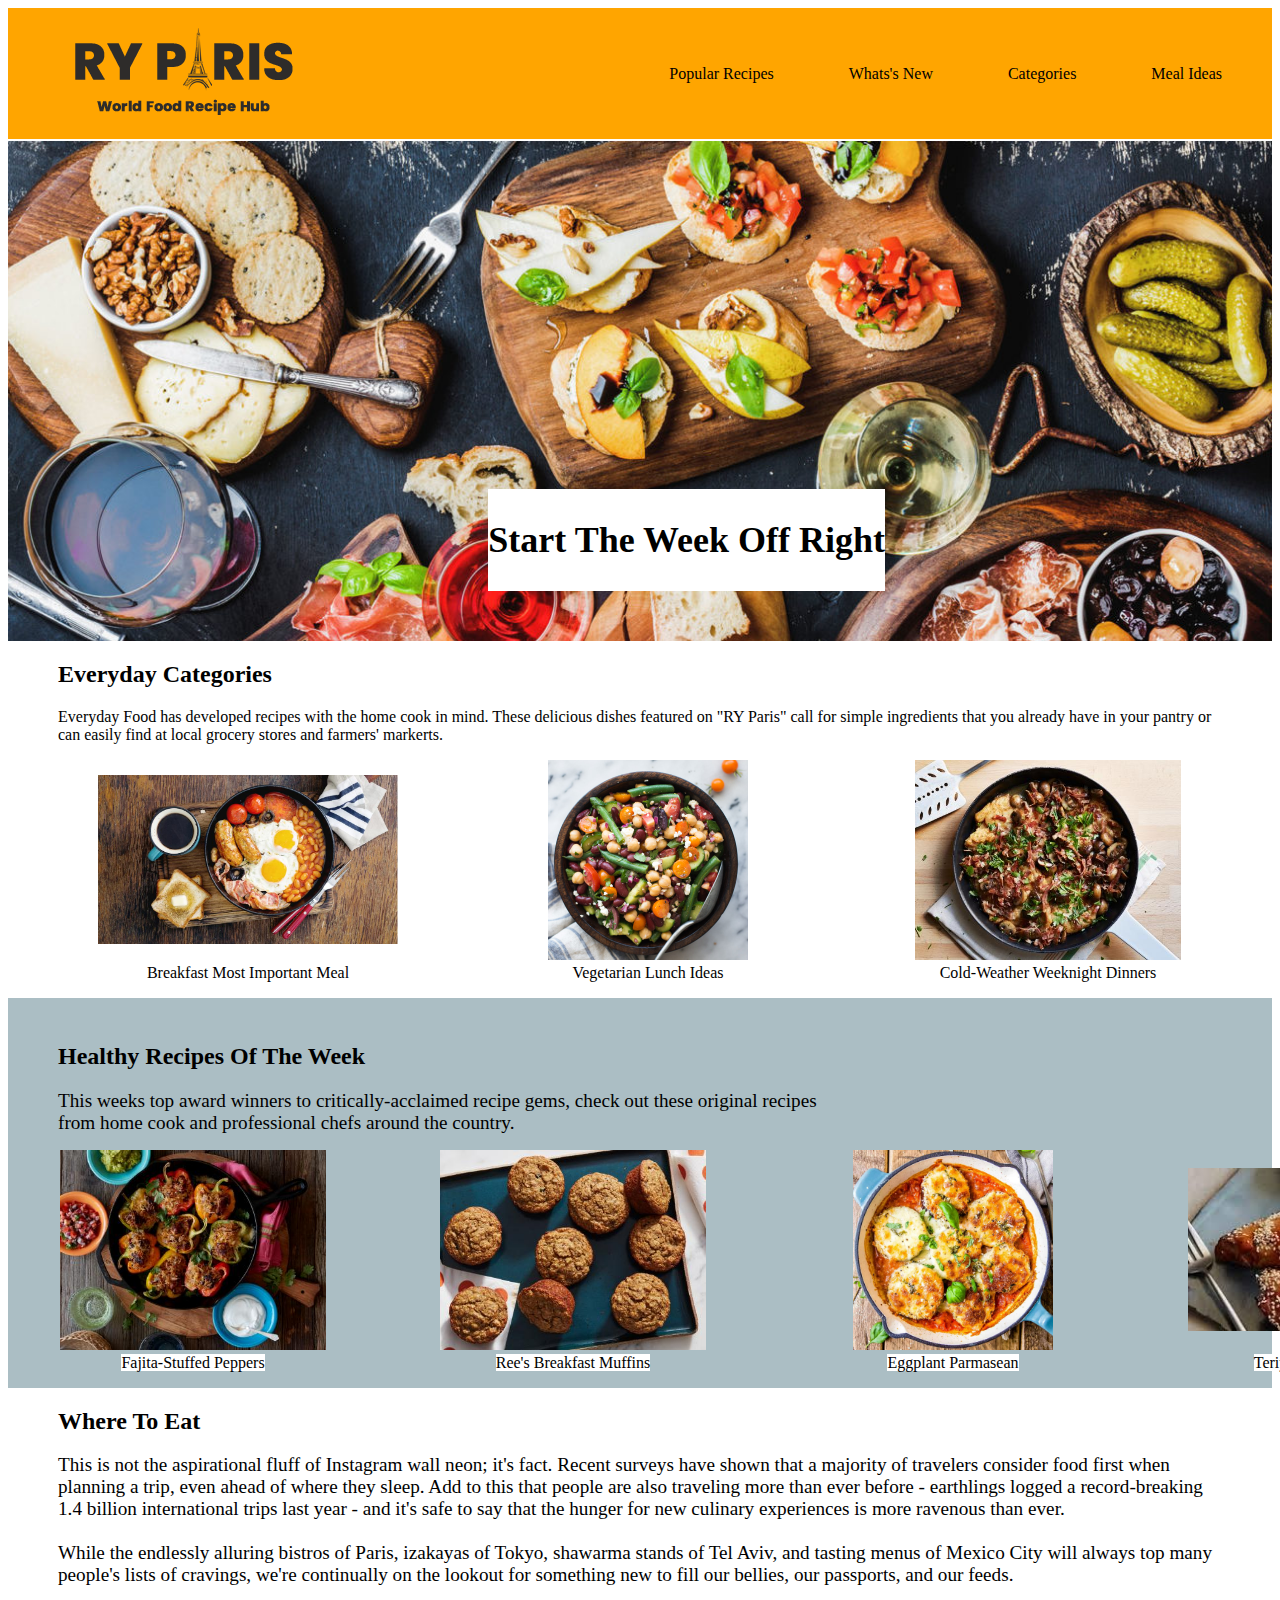
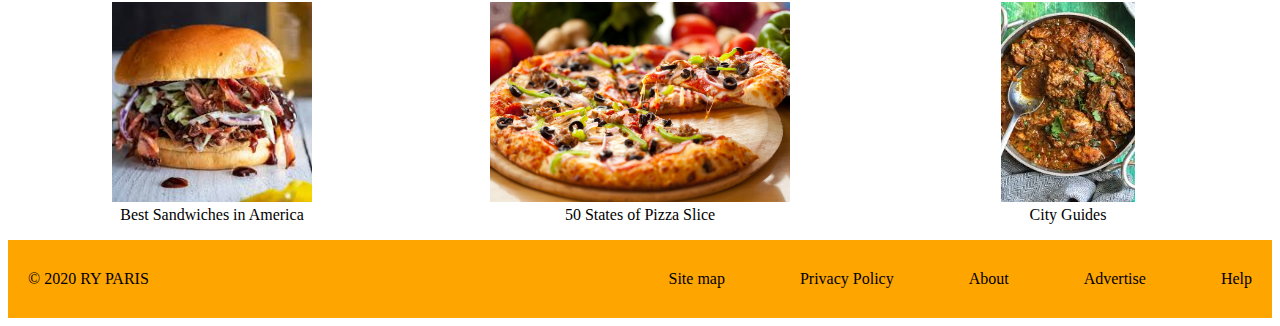
<file: project-folder/index.html>
<!DOCTYPE html>
<html lang="en">
<head>
    <meta charset="UTF-8">
    <meta name="viewport" content="width=device-width, initial-scale=1.0">
    <link rel="stylesheet" href="css/style.css">
    <title>Document</title>
</head>
<body>
    <div class="navbar">
        <img src="images/ryparis-logo.png" alt="">
        <div class="link">
       <a href="recipe.html">Popular Recipes</a>
       <a href="index.html">Whats's New</a>
       <a href="index.html">Categories</a>
       <a href="#">Meal Ideas</a>
        </div>
    </div>
    <div class="main">
        <div class="background">
        <div class="header">
            <h2>Start The Week Off Right</h2>
        </div>
        </div>
    </div>
<div class="everydaycategories">
    <div class="Categories">
    <H2>Everyday Categories</H2>
    Everyday Food has developed recipes with the home cook in mind. These delicious dishes featured on "RY Paris" call for simple ingredients that you already have in your pantry or can easily find at local grocery stores and farmers' markerts.
</div>
    <div class="images">
    <figure>
        <div class="breakfast"> <img src="images/breakfast-ideas.jpg" alt=""></div>
             <figcaption>Breakfast Most Important Meal</figcaption>
    </figure>
    <figure>
    <div class="lunch"> <img src="images/vegetarian-ideas.jpg" alt=""></div>
    <figcaption>Vegetarian Lunch Ideas</figcaption>
    </figure>
   
    <figure>
        <div class="dinner"> <img src="images/cold-weather-dinners.jpeg" alt=""></div>
    <figcaption>Cold-Weather Weeknight Dinners</figcaption>
    </figure>
    </div>
</div>

<div class="recipesoftheweek">
    <div class="recipetext">
        <h2>Healthy Recipes Of The Week</h2>
            <div class="recipebody">
            This weeks top award winners to critically-acclaimed recipe gems, check out these original recipes <br> from home cook and professional chefs around the country.    
            </div>
        </div>
    <div class="recipesoftheweekimg">   
       <figure>
            <img src="images/fajita-peppers.jpeg" alt=""> 
                 <figcaption>
                    <span class="fajita">Fajita-Stuffed Peppers</span>
                </figcaption>   
                
         </figure>
         <figure>
            <img src="images/muffins.jpeg" alt=""> 
                 <figcaption>
                    <span class="fajita">Ree's Breakfast Muffins</span>
                </figcaption>   
                
         </figure>
         <figure>
            <img src="images/eggplant-parmesan.jpg" alt=""> 
                 <figcaption>
                    <span class="fajita">Eggplant Parmasean</span>
                </figcaption>   
                
         </figure>
         <figure>
            <img src="images/terychicken.jpeg" alt=""> 
                
                 <figcaption>
                    <span class="fajita">Teriyaki Chicken Thighs</span>
                </figcaption>   
                
         </figure>
    </div> 
</div>

<div class="wheretoeat">
    <div class="wheretoeattext">
    <h2>Where To Eat</h2>
        <div class="wheretoeatbody">
            This is not the aspirational fluff of Instagram wall neon; it's fact. Recent surveys have shown that a majority of travelers consider food first when planning a trip, even ahead of where they sleep. Add to this that people are also traveling more than ever before - earthlings logged a record-breaking 1.4 billion international trips last year - and it's safe to say that the hunger for new culinary experiences is more ravenous than ever. 
                <br> <br>
            While the endlessly alluring bistros of Paris, izakayas of Tokyo, shawarma stands of Tel Aviv, and tasting menus of Mexico City will always top many people's lists of cravings, we're continually on the lookout for something new to fill our bellies, our passports, and our feeds.
        </div>
        </div>
        <div class="wheretoeatimg">
        <figure>
            <div class="sandwich">
                <img src="images/sandwich.jpeg" alt=""> 
            </div>
                <figcaption>Best Sandwiches in America</figcaption>
        </figure>

        <figure>
            <div class="pizza">
                <img src="images/pizza.jpeg" alt=""></div>
            <figcaption>50 States of Pizza Slice</figcaption>
        </figure>
        <figure>
        <div class="cityguide">
            <img src="images/curry.jpeg" alt="">
        </div>
        <figcaption>City Guides</figcaption>
    </figure>
    </div>    
</div>

<div class="bottomnav">
    <div class="copyright">
        &copy; 2020 RY PARIS
    </div>
    <div class="bottomlink">
        <a href="#">Site map</a>
        <a href="#">Privacy Policy</a>
        <a href="#">About</a>
        <a href="#">Advertise</a>
        <a href="#">Help</a>
    </div>
</div>

    
</div>

</body>
</html>
</file>
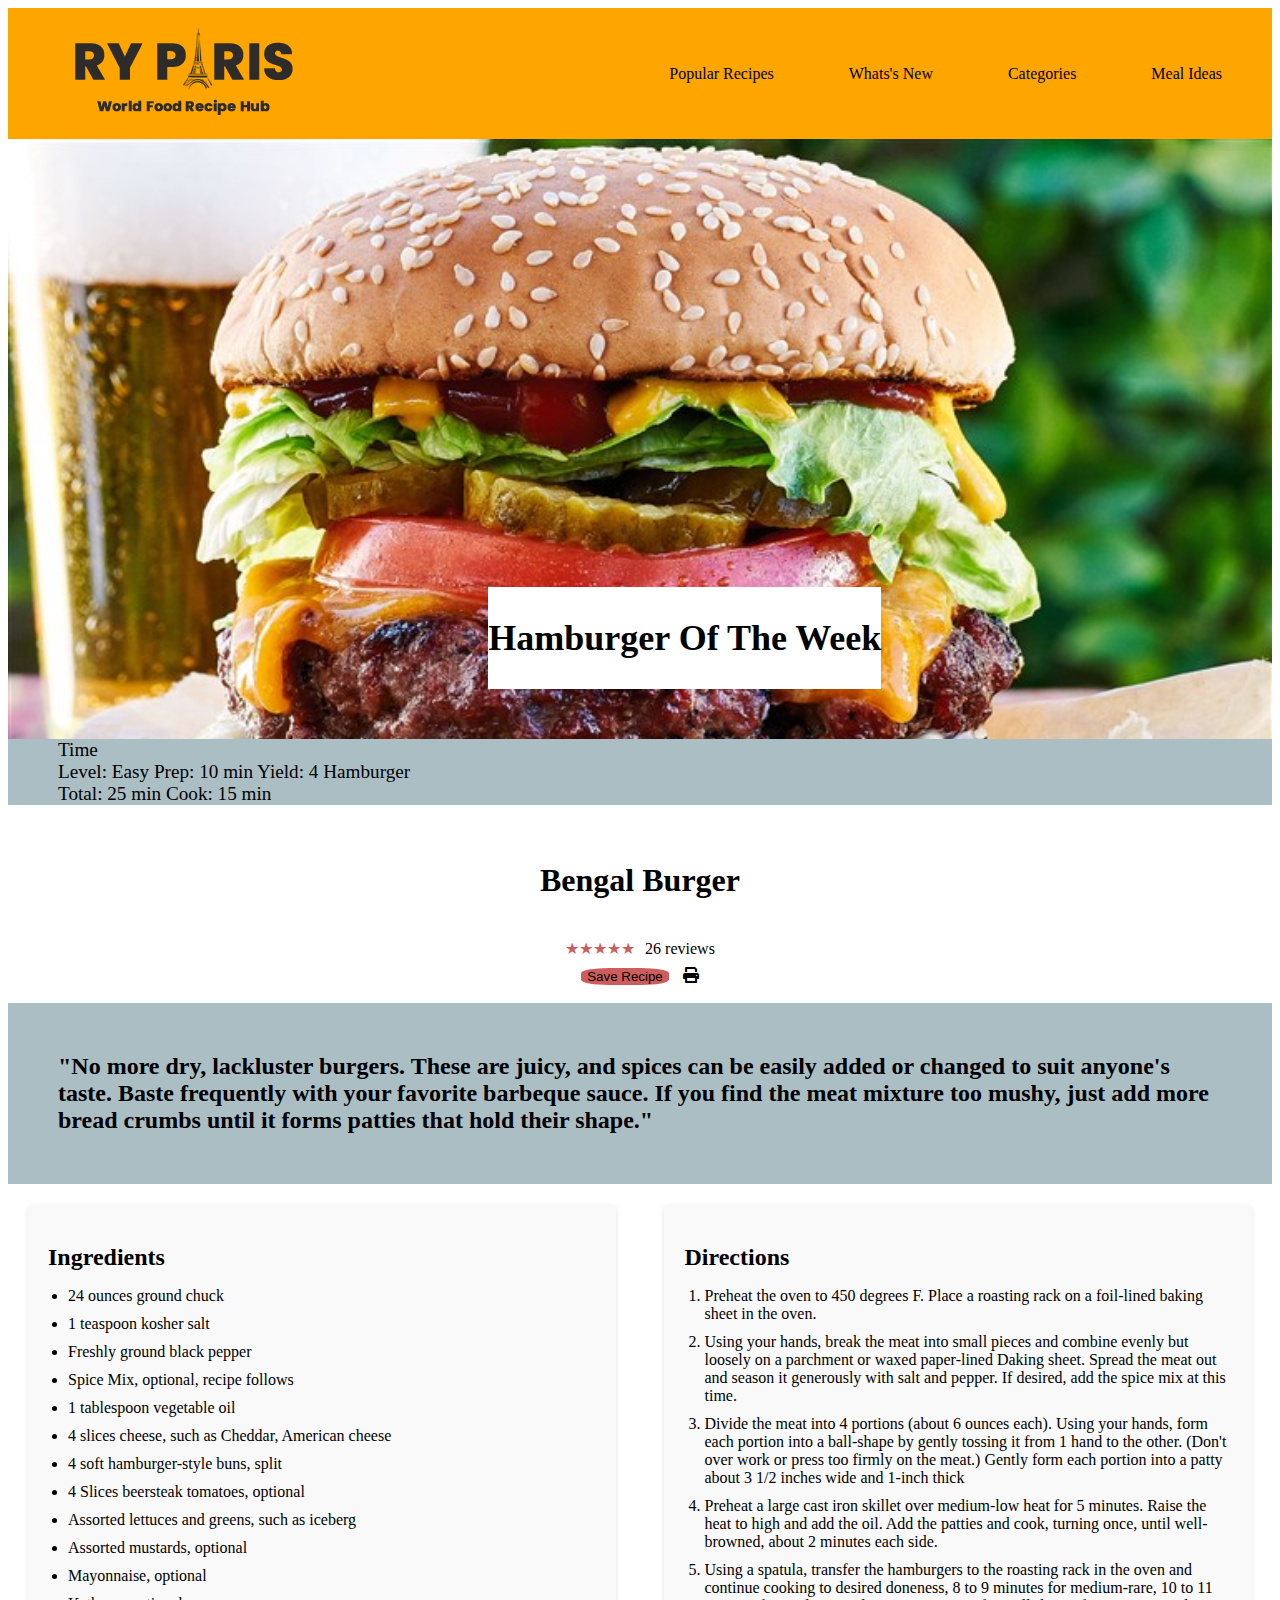
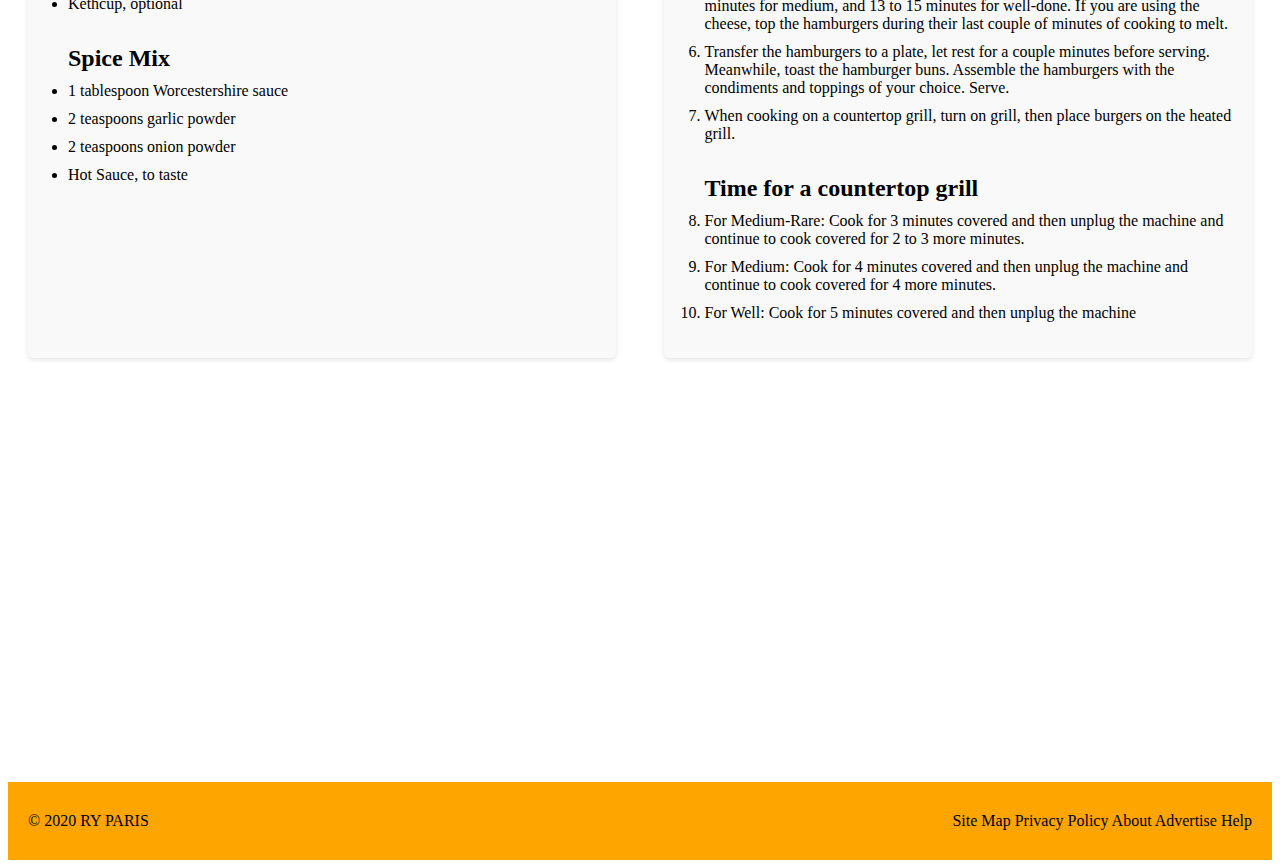
<file: project-folder/recipe.html>
<!DOCTYPE html>
<html lang="en">
<head>
    <meta charset="UTF-8">
    <meta name="viewport" content="width=device-width, initial-scale=1.0">
    <link rel="stylesheet" href="css/style.css">
    <title>Document</title>
    <link rel="stylesheet" href="https://cdnjs.cloudflare.com/ajax/libs/font-awesome/6.0.0-beta3/css/all.min.css">

</head>
<body>
    <div class="navbar">
        <img src="images/ryparis-logo.png" alt="ryparis-logo">
        <div class="link">
       <a href="#">Popular Recipes</a>
       <a href="index.html">Whats's New</a>
       <a href="index.html">Categories</a>
       <a href="index.html">Meal Ideas</a>
        </div>
    </div>
    <div class="main1">
        <div class="background">
        <div class="header">
            <h2>Hamburger Of The Week</h2>
        </div>
        </div>
    </div>
   
    <div class="burgerlabel">
       Time
        <br>
            Level: Easy 
            Prep: 10 min 
            Yield: 4 Hamburger
        
        <br>
       
            Total: 25 min
             Cook: 15 min
       
    </div>
    <br>
       <br>
        <div class="bengal">
            <h1>Bengal Burger</h1> 
            <br>
            <span class="reviews">26 reviews</span>
            <br>
            <button>Save Recipe</button>
            <i class="fas fa-print print-icon"></i>
        </div>
      

    <br>
   
        <div class="description">
            <div class="descriptiontext">
                <strong>
            "No more dry, lackluster burgers. These are juicy, and spices can be easily added or changed to suit anyone's taste. Baste frequently with your favorite barbeque sauce. If you find the meat mixture too mushy, just add more bread crumbs until it forms patties that hold their shape."
        </strong>
        </div>
         </div>
         <div class="instructions">
    <div class="ingredients">
         <H2>Ingredients</H2>
         <div class="ingredientslist">
            <ul>
            <Li>24 ounces ground chuck </Li>
            <li> 1 teaspoon kosher salt</li>
            <li>Freshly ground black pepper</li>
            <li>Spice Mix, optional, recipe follows</li>
            <li>1 tablespoon vegetable oil</li>
            <li>4 slices cheese, such as Cheddar, American cheese</li>
            <li>4 soft hamburger-style buns, split</li>
            <li>4 Slices beersteak tomatoes, optional</li>
            <li>Assorted lettuces and greens, such as iceberg</li>
            <li>Assorted mustards, optional</li>
            <li>Mayonnaise, optional</li>
            <li>Kethcup, optional</li> 
         <h4>Spice Mix</h4>
         <li> 1 tablespoon Worcestershire sauce</li>
         <li>2 teaspoons garlic powder</li>
         <li>2 teaspoons onion powder</li>
         <li>Hot Sauce, to taste</li> 
            </ul>
        </div>
    </div>
         
         
         <div class="directions">
            <h2>Directions</h2>
        <ol>
            <li>Preheat the oven to 450 degrees F. Place a roasting rack on a foil-lined baking sheet in the oven.</li>
            <li>Using your hands, break the meat into small pieces and combine 
                evenly but loosely on a parchment or waxed paper-lined Daking sheet. Spread the meat out and season it generously with salt and pepper. If desired, add the spice mix at this time.</li>
            <li>Divide the meat into 4 portions (about 6 ounces each). Using your hands, form each portion into a ball-shape by gently tossing it from 1 hand to the other. (Don't over work or press too firmly on the meat.) Gently form each portion into a patty about 3 1/2 inches wide and 1-inch thick</li>
            <li>Preheat a large cast iron skillet over medium-low heat for 5 minutes.
                Raise the heat to high and add the oil. Add the patties and cook, turning once, until well-browned, about 2 minutes each side.</li>
            <li>Using a spatula, transfer the hamburgers to the roasting rack in the oven and continue cooking to desired doneness, 8 to 9 minutes for medium-rare, 10 to 11 minutes for medium, and 13 to 15 minutes for well-done. If you are using the cheese, top the hamburgers during their last couple of minutes of cooking to melt.</li>
            <li>Transfer the hamburgers to a plate, let rest for a couple minutes before serving. Meanwhile, toast the hamburger buns. Assemble the hamburgers with the condiments and toppings of your choice.
                Serve.</li>
            <li>When cooking on a countertop grill, turn on grill, then place burgers on the heated grill.</li>
            <h4>Time for a countertop grill</h4>
            <li>For Medium-Rare: Cook for 3 minutes covered and then unplug the machine and continue to cook covered for 2 to 3 more minutes.</li>
            <li>For Medium: Cook for 4 minutes covered and then unplug the machine and continue to cook covered for 4 more minutes.</li>
            <li>For Well: Cook for 5 minutes covered and then unplug the machine</li>
            </ol>
        </div>
        </div>
        <div class="video">
            <iframe width="600" height="400" 
                src="https://www.youtube.com/embed/BIG1h2vG-Qg" 
                title="YouTube video player" 
                frameborder="0" 
                allow="accelerometer; autoplay; clipboard-write; encrypted-media; gyroscope; picture-in-picture" 
                allowfullscreen>
            </iframe>
        </div>
        
    

        <div class="bottomnav">
            &copy; 2020 RY PARIS
            <div class="bottomlink">
            Site Map Privacy Policy About Advertise Help
            </div>
        </div>
    
</body>
</html>
</file>
<file: project-folder/css/style.css>
.navbar {
    background-color: orange;
    display: flex;
    justify-content: space-between; /* Space between the logo and links */
    align-items: center; 
    padding: 15px 50px; 
}

.link {
    display: flex; /* Use flexbox to align items horizontally */
    gap: 75px; 
    padding: 0; 
    margin: 0; 
}

.everydaycategories {
    margin: 0px 50px;
}

.categories {
    margin: 0px 50px;
}


body {
    background-color: white;
   
}
a {
    text-decoration: none;
    color: black;
}

    .main {
        background-image: url(../images/hero-image.jpg);
        background-size: cover ;
height: 500px;
position: relative;
margin-top: 2px;

}

.main1 {
    background-image: url(../images/bengal-burger.jpg);
    background-size: cover;
    position: relative;
    height: 600px;
}

.header {
    background-color: white;
    position: absolute;  
    left: 38%;          
    bottom: 0;            
    
 
    font-size: x-large;
    margin-bottom: 50px;
}

.images {
    display: flex;
    justify-content: space-between;
    gap: 20px;
}

.images img { width: 300px;  
    height: 200px; 
    object-fit: contain; 
   

}
.wheretoeatimg {
    display: flex;
    justify-content: space-between;
    gap: 20px;
}

.wheretoeatimg img { width: 300px;  
    height: 200px; 
    object-fit: contain; 
   
}
.wheretoeatbody {
    font-size: larger;

}
.wheretoeattext {
    margin: 0px 50px;
}

.recipetext {
    margin: 0px 50px;
}

.recipebody {
    font-size: larger;
}

.recipesoftheweekimg {
    display: flex;
    justify-content: space-between;
    gap: 10px;

}
.fajita {
    background-color: white;
}


.recipesoftheweek img {
    width: 290px;  
    height: 200px; 
    object-fit: contain; 
}
figure {
    flex: 1; 
    max-width: 30%; 
    text-align: center; 
}

.recipesoftheweek {
    background-color: rgb(171, 190, 196);
    padding-top: 25px;
}

.wheretoeatimg {
    display: flex;
    justify-content: space-between;
    gap: 20px;
}

.wheretoeatimg img {
    width: 300px;  
    height: 200px; 
    object-fit: contain; 
}

.bottomnav {
    background-color: orange;
    display: flex;
    justify-content: space-between; /* Space between copyright and links */
    align-items: center; 
    padding: 30px 20px; 
}



.bottomlink {
    display: flex; /* Use flexbox to align items horizontally */
gap: 75px; 
padding: 0; 
margin: 0; 
}



.description{
    margin: 0px;
    padding: 0px;
}


.descriptiontext {
    background-color: rgb(171, 190, 196);
    margin: 0px 0px;
    padding: 50px 50px;
    font-size: x-large;
color: black ;

}

.ingredientlist {
    
}

.burgerlabel {
    background-color: rgb(171, 190, 196);
    padding: 0px 50px;
    display: flex;   
     font-size: larger;
     
}




.bengal {
    text-align: center;
}

.reviews::before {
    content: "★★★★★";
    color: indianred;
    margin-right: 10px; 
    font-size: 16px; /* Adjust the size as needed */
}

button {
    margin-top: 10px;
    border-radius: 32%;
    background-color: indianred;
    border: none;
}

.print-icon {
    margin-left: 10px; 
    cursor: pointer;
    font-size: 16px; 
}

.video {
    text-align: center;
}


.instructions {
    display: flex; 
    justify-content: space-between; 
    padding: 20px; 
    box-sizing: border-box; 
}

.ingredients, .directions {
    width: 48%; 
    padding: 20px; 
    box-sizing: border-box; 
    background-color: #f9f9f9; 
    border-radius: 5px; 
    box-shadow: 0 2px 5px rgba(0, 0, 0, 0.1); 
    overflow-wrap: break-word; 
    word-wrap: break-word; 
}

.ingredients ul, .directions ol {
    padding-left: 20px; 
}

.ingredients ul li, .directions ol li {
    margin-bottom: 10px; 
}


.ingredients h2, .directions h2,
.ingredients h4, .directions h4 {
    margin-bottom: 10px; 
    font-size: 1.5em; 
}
</file>
